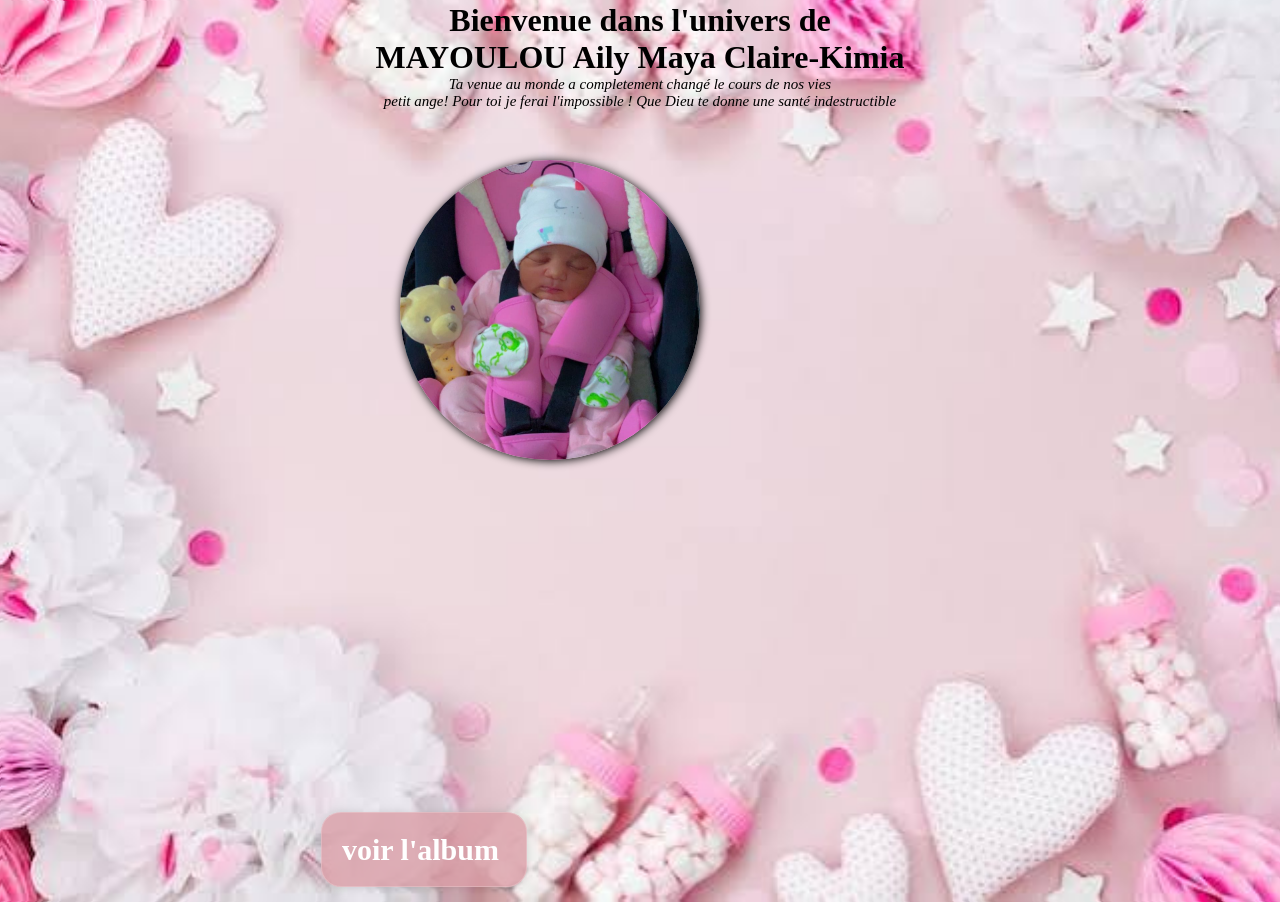
<file: index.html>
<!DOCTYPE html>
<html lang="en">
<head>
    <meta charset="UTF-8">
    <meta name="viewport" content="width=device-width, initial-scale=1.0">
    <title>AlbumMAYA</title>
    <link rel="stylesheet" href="style.css">
     <link rel="stylesheet" href="https://unpkg.com/aos@next/dist/aos.css" />
</head>
<body>
    <header>

    </header>
    <main>
        <h1 data-aos='fade-right' data-aos-duration="1000" data-aos-delay="100">Bienvenue dans l'univers de </h1 >
        <h1  data-aos='fade-left' data-aos-duration="1000" data-aos-delay="150">MAYOULOU Aily Maya Claire-Kimia </h1>
        <p class="texte-maya"  data-aos='fade-right' data-aos-duration="1000" data-aos-delay="170">Ta venue au monde a completement changé le cours de nos vies <br>petit ange! Pour toi je ferai l'impossible ! Que Dieu te donne une santé indestructible</p>
        <a  class="lien-album" href="presentation.html"> voir l'album </a>
        <img class="image" src="images/EIRD0126.JPG" alt=""  >
    </main>





















    <script src="java.js"></script>

    <script src="https://unpkg.com/aos@next/dist/aos.js"></script>
    <script>
    // 4. Initialisation obligatoire
    AOS.init({
      once:false,
      
      
    });
  </script>
</body>
</html>
</file>
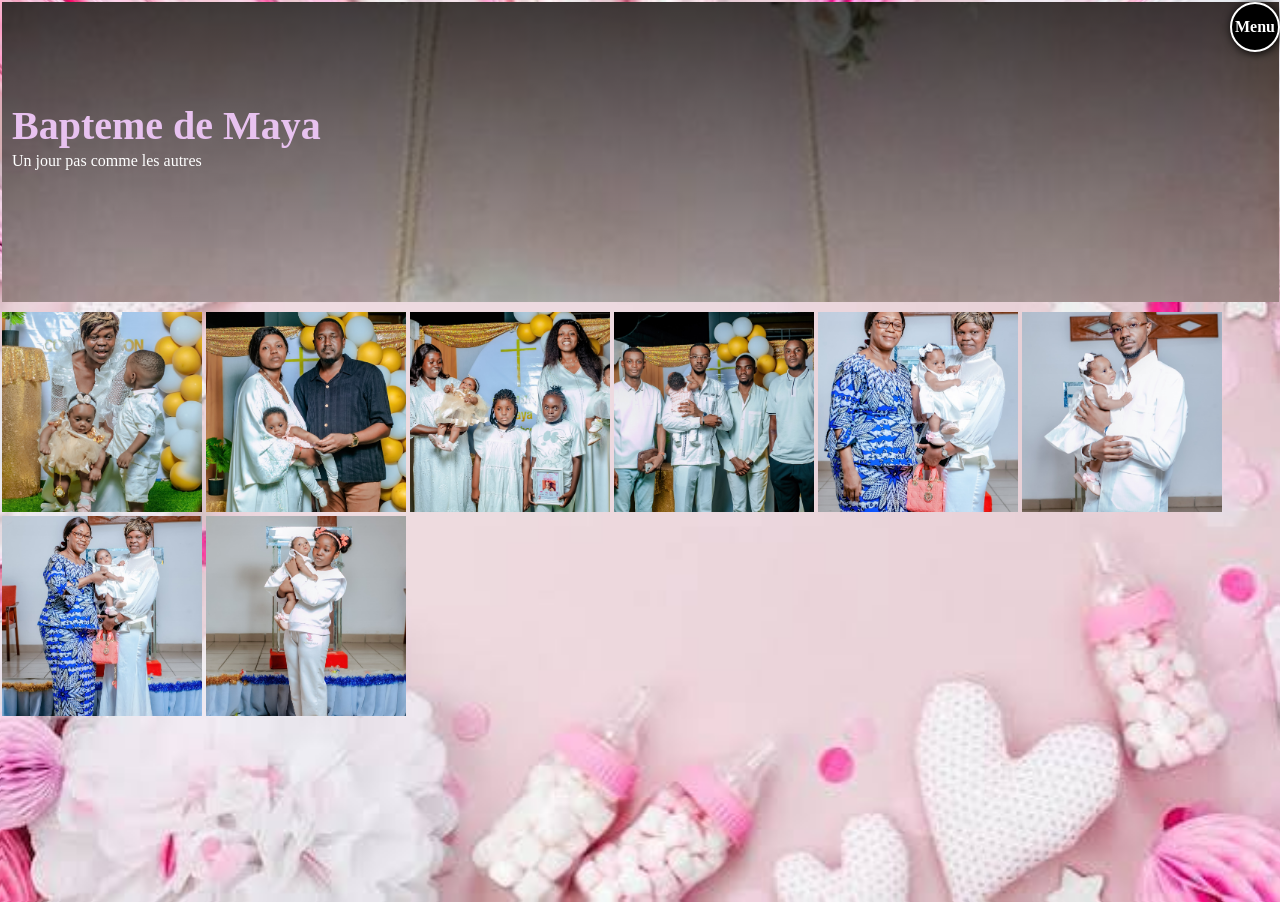
<file: album.html>
<!DOCTYPE html>
<html lang="en">
<head>
    <meta charset="UTF-8">
    <meta name="viewport" content="width=device-width, initial-scale=1.0">
    <title>AlbumMAYA</title>
    <link rel="stylesheet" href="style.css">
    <link rel="stylesheet" href="https://unpkg.com/aos@next/dist/aos.css" />
</head>
<body>
    
    
    
    <a href="presentation.html" class="Lien-retour">Menu</a>
    <div class="titre">
        <img src="images/images (46).jpeg" alt="">
        <div class="flou-titre"></div>
        <h3>Bapteme de Maya</h3>
        <p>Un jour pas comme les autres</p>
    </div>
  
    <img src="images/SELU0573.JPG" class="photo " alt="Photo" data-aos='zoom-in' data-aos-duration="1000" data-aos-delay="100">
    <img src="images/DJLZ4280.JPG" class="photo " alt="Photo" data-aos='zoom-in' data-aos-duration="1000" data-aos-delay="250">
    <img src="images/GXKJ0575.JPG" class="photo " alt="Photo" data-aos='zoom-in' data-aos-duration="1000" data-aos-delay="300">
    <img src="images/JTPV0742.JPG" class="photo " alt="Photo" data-aos='zoom-in' data-aos-duration="1000" data-aos-delay="450">
    <img src="images/LVQD6934.JPG" class="photo " alt="Photo" data-aos='zoom-in' data-aos-duration="1000" data-aos-delay="500">
    <img src="images/LWYN7784.JPG" class="photo " alt="Photo" data-aos='zoom-in' data-aos-duration="1000" data-aos-delay="650">
    <img src="images/RRDM1251.JPG" class="photo " alt="Photo" data-aos='zoom-in' data-aos-duration="1000" data-aos-delay="700">
    <img src="images/HQEJ6795.JPG" class="photo " alt="Photo" data-aos='zoom-in' data-aos-duration="1000" data-aos-delay="850">
  
<!-- Fenêtre d'agrandissement -->
    <div id="lightbox" class="lightbox">
        <span class="close">&times;</span>
        <img id="lightbox-img">
    </div>
   





















    <script src="java.js"></script>

    <script src="https://unpkg.com/aos@next/dist/aos.js"></script>
    <script>
    // 4. Initialisation obligatoire
    AOS.init({
      once:false,
      
      
    });
  </script>
</body>
</html>
</file>
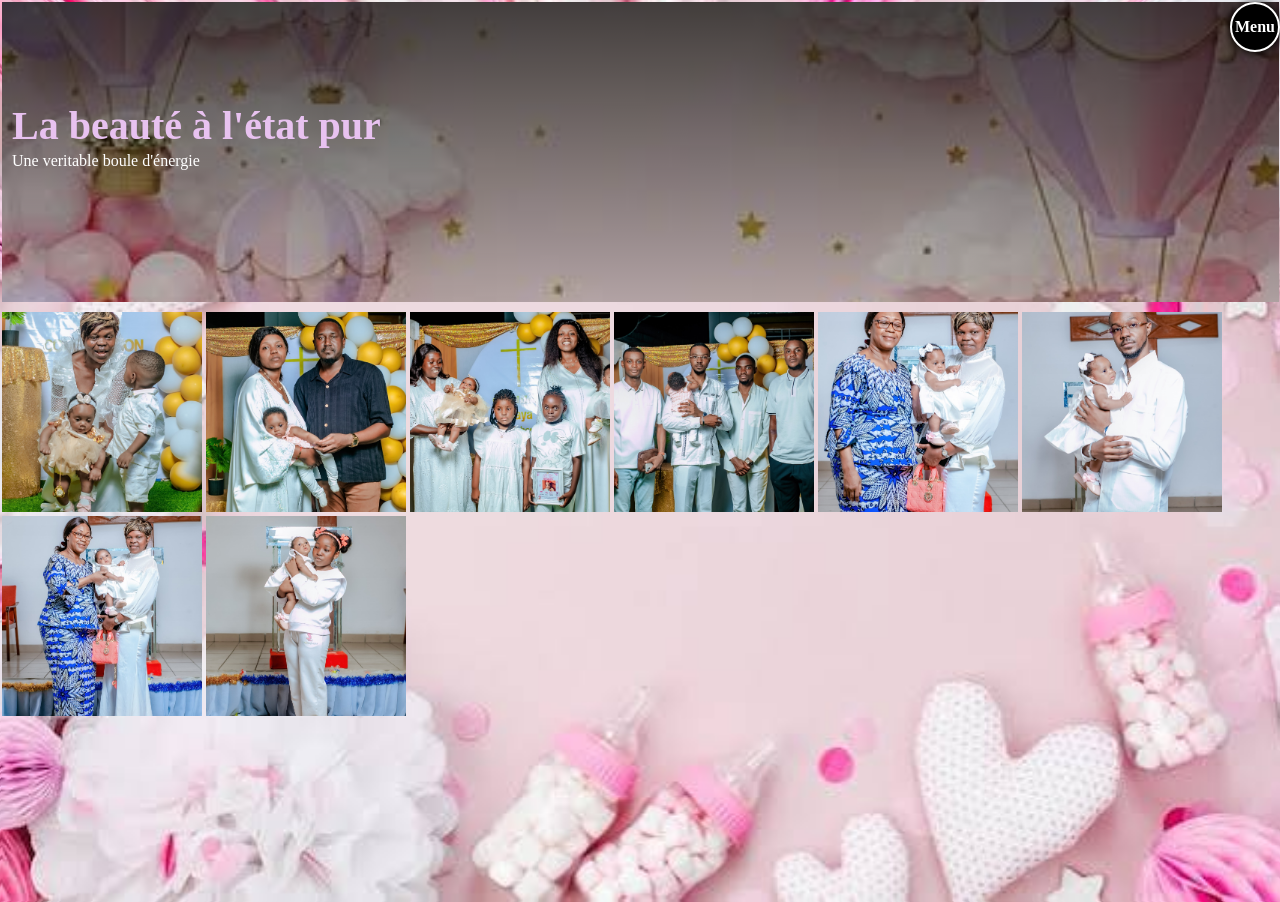
<file: beaute.html>
<!DOCTYPE html>
<html lang="en">
<head>
    <meta charset="UTF-8">
    <meta name="viewport" content="width=device-width, initial-scale=1.0">
    <title>AlbumMAYA</title>
    <link rel="stylesheet" href="style.css">
    <link rel="stylesheet" href="https://unpkg.com/aos@next/dist/aos.css" />
</head>
<body>
    
    
    
    <a href="presentation.html" class="Lien-retour">Menu</a>
     <div class="titre">
        <img src="images/images (44).jpeg" alt="">
        <div class="flou-titre"></div>
         <h3>La beauté à l'état pur</h3>
         <p>Une veritable boule d'énergie</p>
    </div>
  
    <img src="images/SELU0573.JPG" class="photo " alt="Photo" data-aos='zoom-in' data-aos-duration="1000" data-aos-delay="100">
    <img src="images/DJLZ4280.JPG" class="photo " alt="Photo" data-aos='zoom-in' data-aos-duration="1000" data-aos-delay="250">
    <img src="images/GXKJ0575.JPG" class="photo " alt="Photo" data-aos='zoom-in' data-aos-duration="1000" data-aos-delay="300">
    <img src="images/JTPV0742.JPG" class="photo " alt="Photo" data-aos='zoom-in' data-aos-duration="1000" data-aos-delay="450">
    <img src="images/LVQD6934.JPG" class="photo " alt="Photo" data-aos='zoom-in' data-aos-duration="1000" data-aos-delay="500">
    <img src="images/LWYN7784.JPG" class="photo " alt="Photo" data-aos='zoom-in' data-aos-duration="1000" data-aos-delay="650">
    <img src="images/RRDM1251.JPG" class="photo " alt="Photo" data-aos='zoom-in' data-aos-duration="1000" data-aos-delay="700">
    <img src="images/HQEJ6795.JPG" class="photo " alt="Photo" data-aos='zoom-in' data-aos-duration="1000" data-aos-delay="850">
  
<!-- Fenêtre d'agrandissement -->
    <div id="lightbox" class="lightbox">
        <span class="close">&times;</span>
        <img id="lightbox-img">
    </div>
   





















    <script src="java.js"></script>

    <script src="https://unpkg.com/aos@next/dist/aos.js"></script>
    <script>
    // 4. Initialisation obligatoire
    AOS.init({
      once:false,
      
      
    });
  </script>
</body>
</html>
</file>
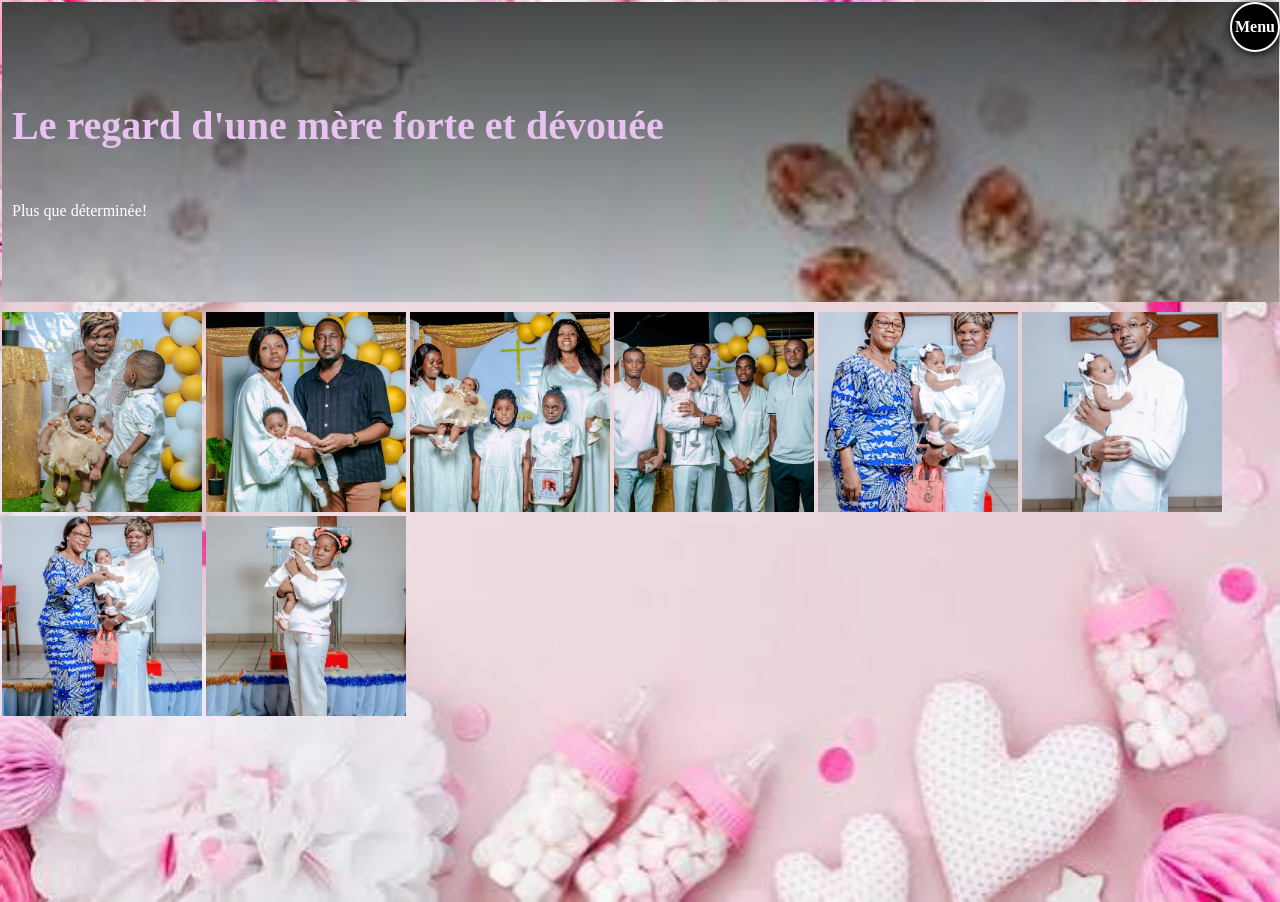
<file: femme.html>
<!DOCTYPE html>
<html lang="en">
<head>
    <meta charset="UTF-8">
    <meta name="viewport" content="width=device-width, initial-scale=1.0">
    <title>AlbumMAYA</title>
    <link rel="stylesheet" href="style.css">
    <link rel="stylesheet" href="https://unpkg.com/aos@next/dist/aos.css" />
</head>
<body>
    
    
    
    <a href="presentation.html" class="Lien-retour">Menu</a>
     <div class="titre">
        <img src="images/images (29).jpeg" alt="">
        <div class="flou-titre"></div>
        <h3>Le regard d'une mère forte et dévouée</h3>
        <p class="p-p">Plus que déterminée!</p>
    </div>
  
    <img src="images/SELU0573.JPG" class="photo " alt="Photo" data-aos='zoom-in' data-aos-duration="1000" data-aos-delay="100">
    <img src="images/DJLZ4280.JPG" class="photo " alt="Photo" data-aos='zoom-in' data-aos-duration="1000" data-aos-delay="250">
    <img src="images/GXKJ0575.JPG" class="photo " alt="Photo" data-aos='zoom-in' data-aos-duration="1000" data-aos-delay="300">
    <img src="images/JTPV0742.JPG" class="photo " alt="Photo" data-aos='zoom-in' data-aos-duration="1000" data-aos-delay="450">
    <img src="images/LVQD6934.JPG" class="photo " alt="Photo" data-aos='zoom-in' data-aos-duration="1000" data-aos-delay="500">
    <img src="images/LWYN7784.JPG" class="photo " alt="Photo" data-aos='zoom-in' data-aos-duration="1000" data-aos-delay="650">
    <img src="images/RRDM1251.JPG" class="photo " alt="Photo" data-aos='zoom-in' data-aos-duration="1000" data-aos-delay="700">
    <img src="images/HQEJ6795.JPG" class="photo " alt="Photo" data-aos='zoom-in' data-aos-duration="1000" data-aos-delay="850">
  
<!-- Fenêtre d'agrandissement -->
    <div id="lightbox" class="lightbox">
        <span class="close">&times;</span>
        <img id="lightbox-img">
    </div>
   





















    <script src="java.js"></script>

    <script src="https://unpkg.com/aos@next/dist/aos.js"></script>
    <script>
    // 4. Initialisation obligatoire
    AOS.init({
      once:false,
      
      
    });
  </script>
</body>
</html>
</file>
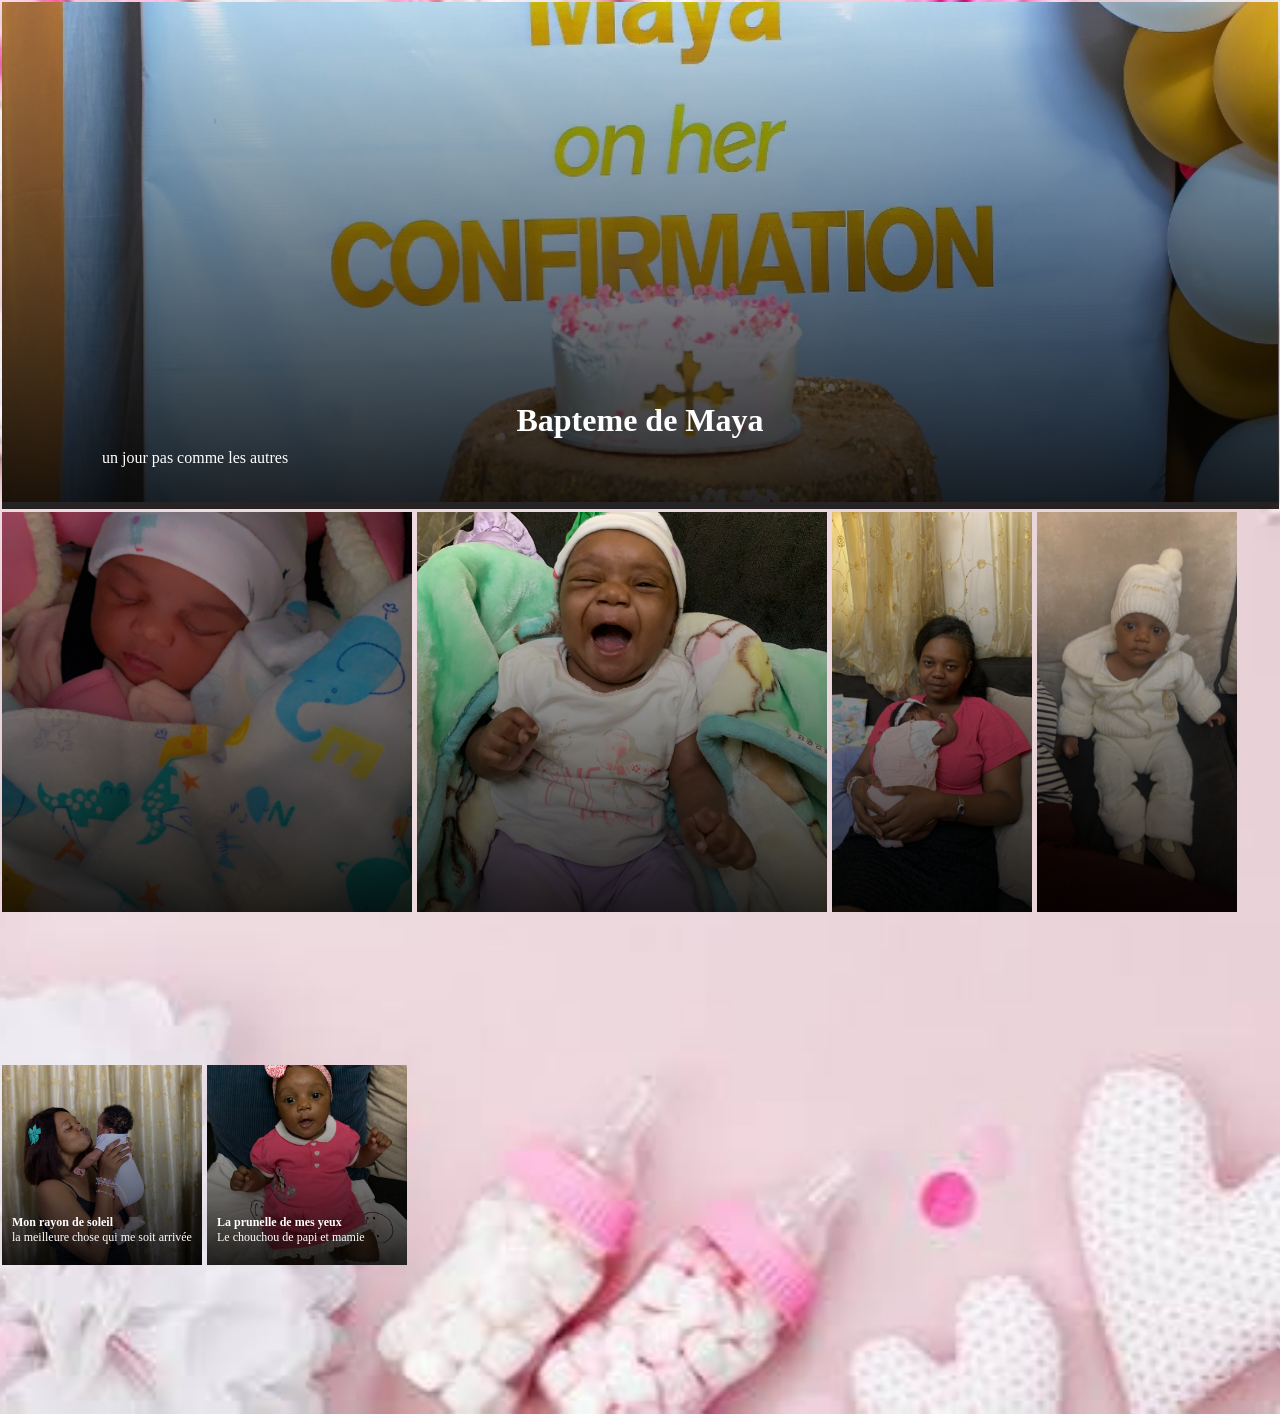
<file: presentation.html>
<!DOCTYPE html>
<html lang="en">
<head>
    <meta charset="UTF-8">
    <meta name="viewport" content="width=device-width, initial-scale=1.0">
    <title>AlbumMAYA</title>
    <link rel="stylesheet" href="style.css">
     <link rel="stylesheet" href="https://unpkg.com/aos@next/dist/aos.css" />
</head>
<body>
    <header>

    </header>
    <main>
    <div class="imagedefond ">
        <a href="album.html" class="flou-image"></a>
    </div>
    <h1 class="bateme" data-aos='fade-up' data-aos-duration="1000" data-aos-delay="100">Bapteme de Maya</h1>
    <p class="textebateme" class="bateme" data-aos='fade-up' data-aos-duration="1000" data-aos-delay="150">un jour pas comme les autres</p>
    <div class="contenair">
        <div class="boite1" data-aos='zoom-in' data-aos-duration="1000" data-aos-delay="100" >
            <a class="flou" href="naissance.html"   ></a>
            <h3 class="bateme" data-aos='fade-up' data-aos-duration="1000" data-aos-delay="100">Naissance de Maya</h3>
            <p class="bateme" data-aos='fade-up' data-aos-duration="1000" data-aos-delay="100">La venue d'une princesse!</p>
        </div>
        <div class="boite2">
            <a class="flou" href="sourire.html"></a>
            <h3 class="bateme" data-aos='fade-up' data-aos-duration="1000" data-aos-delay="100">Le sourire d'une princesse</h3>
            <p class="bateme" data-aos='fade-up' data-aos-duration="1000" data-aos-delay="100">Des moments rares!</p>
        </div>
        <div class="boite3">
            <a class="flou" href="femme.html"></a>
            <h3 class="bateme" data-aos='fade-up' data-aos-duration="1000" data-aos-delay="100">Le regard d'une mère forte et dévouée</h3>
            <p class="bateme" data-aos='fade-up' data-aos-duration="1000" data-aos-delay="100">Plus que déterminée!</p>
        </div>
        <div class="boite4">
            <a class="flou" href="beaute.html"></a>
            <h3 class="bateme" data-aos='fade-up' data-aos-duration="1000" data-aos-delay="100">La beauté à l'état pur</h3>
            <p class="bateme" data-aos='fade-up' data-aos-duration="1000" data-aos-delay="100">Une veritable boule d'énergie</p>
        </div>
        <div class="boite5">
            <a class="flou" href="soleil.html"></a>
            <h3>Mon rayon de soleil</h3>
            <p>la meilleure chose qui me soit arrivée</p>
        </div>
        <div class="boite6" href="prunelle.html">
            <a class="flou" href="prunelle.html"></a>
            <h3>La prunelle de mes yeux</h3>
            <p>Le chouchou de papi et mamie</p>
        </div>
    </div>
    
    
    </main>





















    <script src="java.js"></script>

    <script src="https://unpkg.com/aos@next/dist/aos.js"></script>
    <script>
    // 4. Initialisation obligatoire
    AOS.init({
      once:false,
      
      
    });
  </script>
</body>
</html>
</file>
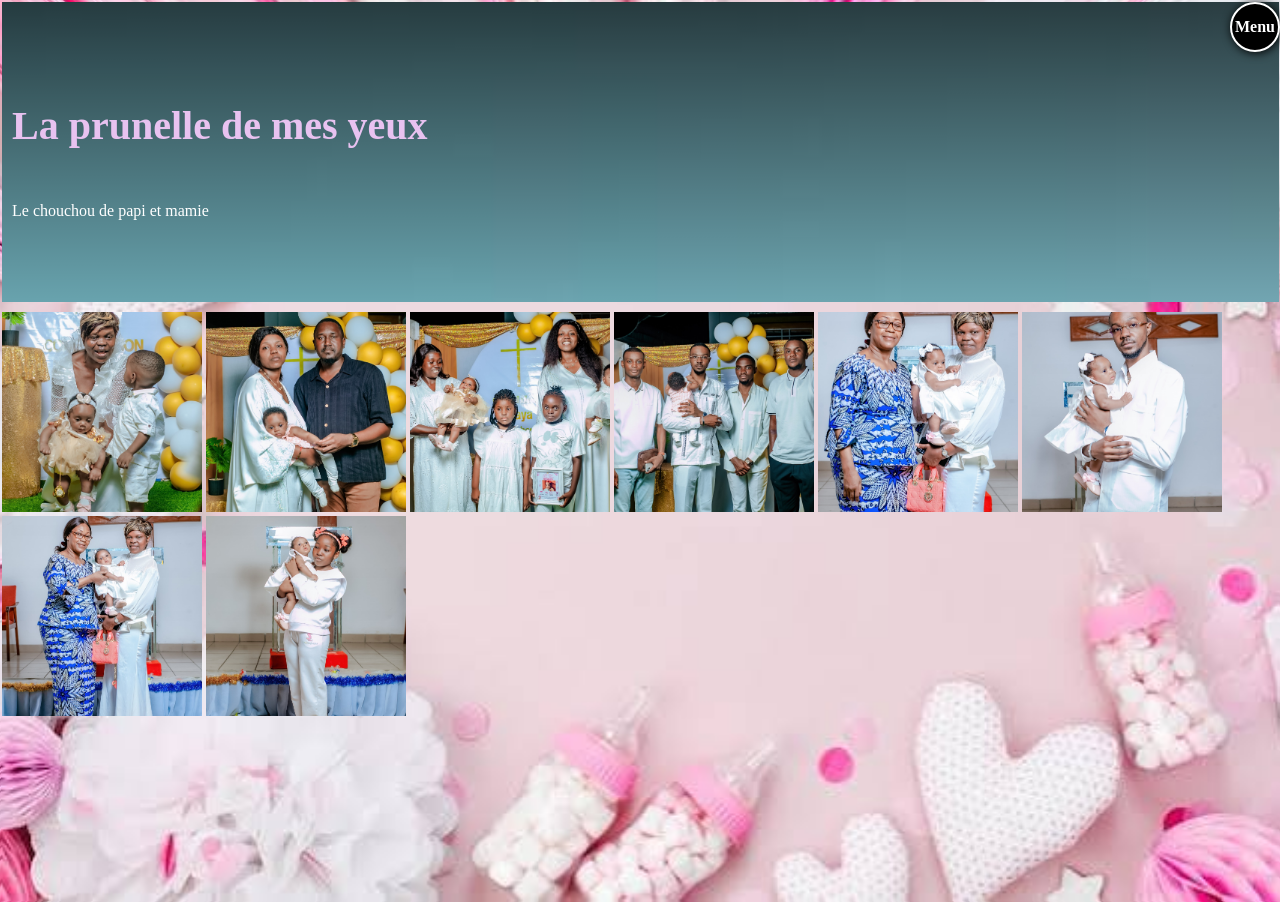
<file: prunelle.html>
<!DOCTYPE html>
<html lang="en">
<head>
    <meta charset="UTF-8">
    <meta name="viewport" content="width=device-width, initial-scale=1.0">
    <title>AlbumMAYA</title>
    <link rel="stylesheet" href="style.css">
    <link rel="stylesheet" href="https://unpkg.com/aos@next/dist/aos.css" />
</head>
<body>
    
    
    
    <a href="presentation.html" class="Lien-retour">Menu</a>
     <div class="titre">
        <img src="images/images (50).jpeg" alt="">
        <div class="flou-titre"></div>
         <h3>La prunelle de mes yeux</h3>
         <p class="p-p">Le chouchou de papi et mamie</p>
    </div>
  
    <img src="images/SELU0573.JPG" class="photo " alt="Photo" data-aos='zoom-in' data-aos-duration="1000" data-aos-delay="100">
    <img src="images/DJLZ4280.JPG" class="photo " alt="Photo" data-aos='zoom-in' data-aos-duration="1000" data-aos-delay="250">
    <img src="images/GXKJ0575.JPG" class="photo " alt="Photo" data-aos='zoom-in' data-aos-duration="1000" data-aos-delay="300">
    <img src="images/JTPV0742.JPG" class="photo " alt="Photo" data-aos='zoom-in' data-aos-duration="1000" data-aos-delay="450">
    <img src="images/LVQD6934.JPG" class="photo " alt="Photo" data-aos='zoom-in' data-aos-duration="1000" data-aos-delay="500">
    <img src="images/LWYN7784.JPG" class="photo " alt="Photo" data-aos='zoom-in' data-aos-duration="1000" data-aos-delay="650">
    <img src="images/RRDM1251.JPG" class="photo " alt="Photo" data-aos='zoom-in' data-aos-duration="1000" data-aos-delay="700">
    <img src="images/HQEJ6795.JPG" class="photo " alt="Photo" data-aos='zoom-in' data-aos-duration="1000" data-aos-delay="850">
  
<!-- Fenêtre d'agrandissement -->
    <div id="lightbox" class="lightbox">
        <span class="close">&times;</span>
        <img id="lightbox-img">
    </div>
   





















    <script src="java.js"></script>

    <script src="https://unpkg.com/aos@next/dist/aos.js"></script>
    <script>
    // 4. Initialisation obligatoire
    AOS.init({
      once:false,
      
      
    });
  </script>
</body>
</html>
</file>
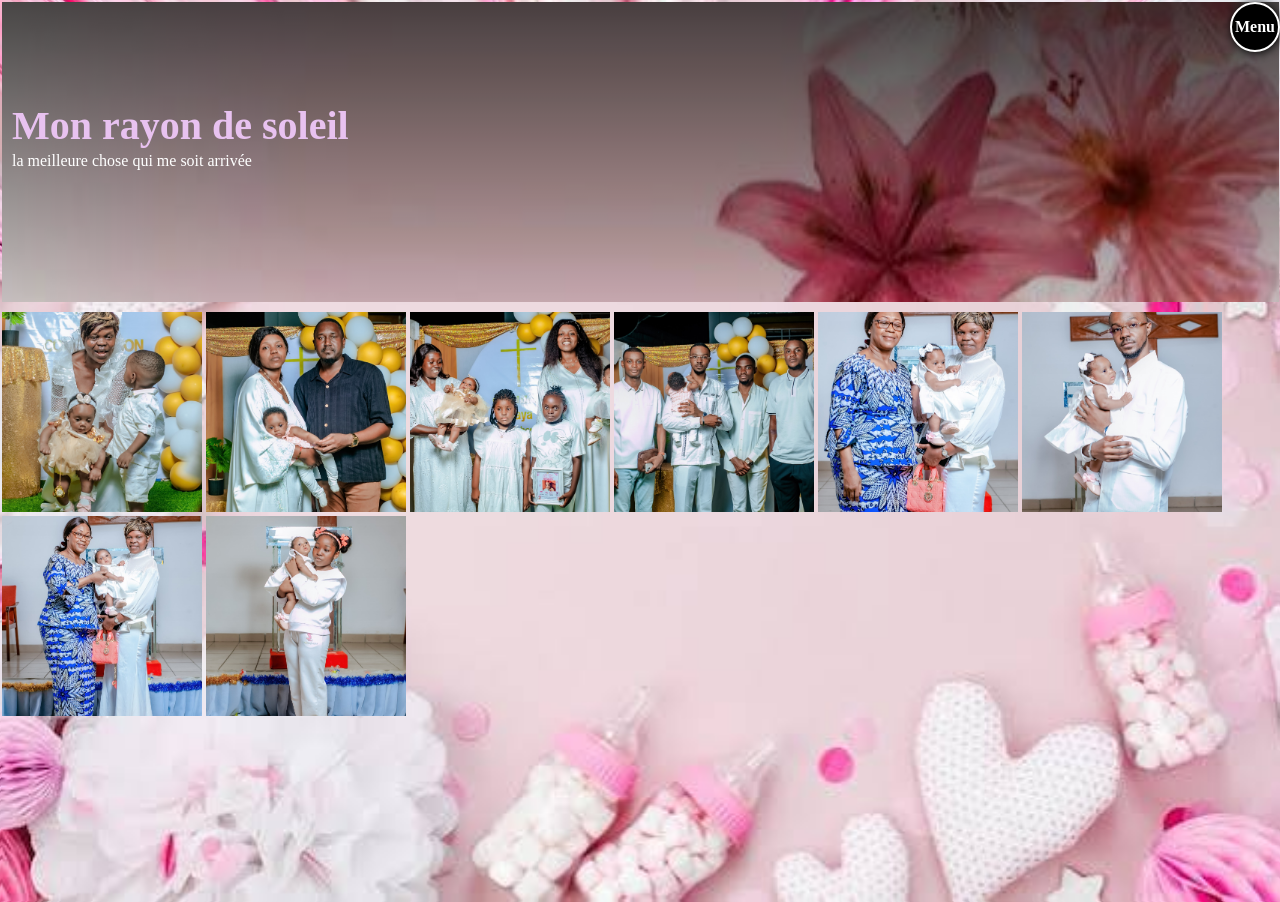
<file: soleil.html>
<!DOCTYPE html>
<html lang="en">
<head>
    <meta charset="UTF-8">
    <meta name="viewport" content="width=device-width, initial-scale=1.0">
    <title>AlbumMAYA</title>
    <link rel="stylesheet" href="style.css">
    <link rel="stylesheet" href="https://unpkg.com/aos@next/dist/aos.css" />
</head>
<body>
    
    
    
    <a href="presentation.html" class="Lien-retour">Menu</a>
     <div class="titre">
        <img src="images/images (23).jpeg" alt="">
        <div class="flou-titre"></div>
        <h3>Mon rayon de soleil</h3>
        <p>la meilleure chose qui me soit arrivée</p>
    </div>
  
    <img src="images/SELU0573.JPG" class="photo " alt="Photo" data-aos='zoom-in' data-aos-duration="1000" data-aos-delay="100">
    <img src="images/DJLZ4280.JPG" class="photo " alt="Photo" data-aos='zoom-in' data-aos-duration="1000" data-aos-delay="250">
    <img src="images/GXKJ0575.JPG" class="photo " alt="Photo" data-aos='zoom-in' data-aos-duration="1000" data-aos-delay="300">
    <img src="images/JTPV0742.JPG" class="photo " alt="Photo" data-aos='zoom-in' data-aos-duration="1000" data-aos-delay="450">
    <img src="images/LVQD6934.JPG" class="photo " alt="Photo" data-aos='zoom-in' data-aos-duration="1000" data-aos-delay="500">
    <img src="images/LWYN7784.JPG" class="photo " alt="Photo" data-aos='zoom-in' data-aos-duration="1000" data-aos-delay="650">
    <img src="images/RRDM1251.JPG" class="photo " alt="Photo" data-aos='zoom-in' data-aos-duration="1000" data-aos-delay="700">
    <img src="images/HQEJ6795.JPG" class="photo " alt="Photo" data-aos='zoom-in' data-aos-duration="1000" data-aos-delay="850">
  
<!-- Fenêtre d'agrandissement -->
    <div id="lightbox" class="lightbox">
        <span class="close">&times;</span>
        <img id="lightbox-img">
    </div>
   





















    <script src="java.js"></script>

    <script src="https://unpkg.com/aos@next/dist/aos.js"></script>
    <script>
    // 4. Initialisation obligatoire
    AOS.init({
      once:false,
      
      
    });
  </script>
</body>
</html>
</file>
<file: style.css>
*{
    margin: 0;
    padding: 0;
    box-sizing: border-box;
    font-family: "ubuntu";
}
body, html{
    background: url("images/images (48).jpeg") center/cover;
    overflow-x: hidden;
    min-height: 100vh;
    padding: 1px;
    
    
}

.Lien-retour{
    width: 50px;
    height: 50px;
    background:black;
    align-content: center;
    text-decoration: none;
    z-index: 999;
    color: white;
    font-weight: bold;
    text-align: center;
    position: fixed;
    border-radius: 50%;
    border: 2px solid white;
    box-shadow: 1px 1px 10px black;
    right: 0;
    
   
    
}

h1{
    color: black;
    text-align: center;


}
.lien-album{
    text-decoration: none;
    position: relative;
    left: 25%;
    top: 400px;
    font-size: 30px;
    text-justify: center;
    color: white;
    background: rgba(218, 159, 168, 0.808);
    border-radius: 20px;
    border: 1px solid rgba(255, 255, 255, 0.2);
    backdrop-filter: blur(10px);
    padding: 20px;
    font-weight: bolder;
     box-shadow: 0px 1px 10px rgba(0, 0, 0, 0.13);
    
    
}
.image{
  /* Cette découpe complexe dessine la forme du chien (exemple simplifié) */
  clip-path: path("M 10 130 C 20 100, 50 100, 60 130 S 100 150, 110 130 M 150 130 C 140 100, 110 100, 100 130 S 60 150, 50 130 ...");
  width: 100%;
  width: 300px;
  border-radius: 50%;
  height: 300px;
  object-fit: cover;
  position: relative;
  left: 15%;
  animation: rotation 50s ease infinite forwards;
  box-shadow: 1px 1px 10px black;

}
.texte-maya{
    font-size: 15px;
    font-style: oblique;
    margin-bottom: 50px;
    position:relative;
    /* left: 40px; */
    text-align: center;
    color: rgb(165, 162, 162)smoke;
}
.imagedefond{
    width: 100%;
    height: 500px;
    background: url("images/SLAK4984.JPG") center/cover;
    position: relative;
}
.flou-image{
    width: 100vw;
    height:507px;
    background: linear-gradient(rgba(0, 0, 0, 0), rgba(0, 0, 0, 0.849));
    position: absolute;
    top: 0;
}
.bateme{
    position: relative;
    bottom: 100px;
    left: 0;
    
    color: white;
    
    
}    
.textebateme{
    position: relative;
    bottom: 90px;
    color: white;
    left: 100px;
}

img{
    width: 200px;
    height: 200px;
    object-fit: cover;
}

.album{
    display: flex;
}    

.titre{
    width: 100vw;
    height: 300px;
    position: relative;
    margin-bottom: 10px;

}
.titre img{
    width: 100%;
    height: 100%;
    background-position: center;
    background-size: cover;
    position: relative;
    
}
.titre h3{
    position: absolute;
    top: 100px;
    font-size: 40px;
    color: rgb(232, 194, 240);
    left: 10px;

}
.titre p{
    position: absolute;
    top: 150px;
    color: white;
    left: 10px;
}
.titre .p-p{
    position: absolute;
    top:200px;
}

.flou-titre{
    width: 100%;
    height: 100%;
    background: linear-gradient(rgba(0, 0, 0, 0.719),rgba(0, 0, 0, 0.226));
    position: absolute;
    top: 0;
}

@keyframes rotation{
    from{ transform: rotate(0);}
    to{ transform: rotate(360deg);}
}

.photo{
    width:200px;
    cursor:pointer;
    transition:0.3s;
}

.photo:hover{
    transform:scale(1.05);
}

/* Fenêtre plein écran */
.lightbox{
    display:none;
    position:fixed;
    z-index:9999;
    left:0;
    top:0;
    width:100%;
    height:100%;
    backdrop-filter: blur(30px);
    transition: 2s;


    justify-content:center;
    align-items:center;
}

.lightbox img{
    width:100vw;
    height:500px;
    border-radius:10px;
    background-position: center;
    transition: 2s;

    
}



.close{
    position:absolute;
    top:20px;
    right:30px;
    color:white;
    font-size:40px;
    cursor:pointer;
}

.contenair{
    width: 100vw;
    min-height: 100dvh;
    display: flex;
    flex-wrap: wrap;
    gap: 5px;
    margin-top: -45px;
   
}

.boite1 .flou{
    width: 100%;
    height: 100%;
    position: absolute;
    top: 0;
    background: linear-gradient(rgba(0, 0, 0, 0), rgba(0, 0, 0, 0.849));
}
.boite2 .flou{
    width: 100%;
    height: 100%;
    position: absolute;
    top: 0;
    background: linear-gradient(rgba(0, 0, 0, 0), rgba(0, 0, 0, 0.849));
}
.boite3 .flou{
    width: 100%;
    height: 100%;
    position: absolute;
    top: 0;
    background: linear-gradient(rgba(0, 0, 0, 0), rgba(0, 0, 0, 0.849));
}
.boite4 .flou{
    width: 100%;
    height: 100%;
    position: absolute;
    top: 0;
    background: linear-gradient(rgba(0, 0, 0, 0), rgba(0, 0, 0, 0.849));
}
.boite5 .flou{
    width: 100%;
    height: 100%;
    position: absolute;
    top: 0;
    background: linear-gradient(rgba(0, 0, 0, 0), rgba(0, 0, 0, 0.849));
}
.boite6 .flou{
    width: 100%;
    height: 100%;
    position: absolute;
    top: 0;
    background: linear-gradient(rgba(0, 0, 0, 0), rgba(0, 0, 0, 0.849));
}
.boite1{
    width: 410px;
    height: 400px;
    background: url("images/IMG_7857.JPG") center/cover;
    position: relative;

}

    
  

    
.boite2{
    min-width: 410px;
    height: 400px;
    background: url("images/IMG_8517.JPG") center/cover;
    position: relative;
    background-repeat: no-repeat;

}
.boite3{
    width: 200px;
    height: 400px;
    background: url("images/IMG_8233.JPG") center/cover;
    position: relative;

}
.boite4{
    width: 200px;
    height: 400px;
    background: url("images/IMG_8985.JPG") center/cover;
    position: relative;

}
.boite5{
    width: 200px;
    height: 200px;
    background: url("images/IMG_3983.JPG") center/cover;
    position: relative;

}
.boite6{
    width: 200px;
    height: 200px;
    background: url("images/TKTE0755.JPG") center/cover;
    position: relative;

}

.boite1 p, .boite1 h3 {
    color: white;
    position: relative;
    top: 300px;
    left: 10px;
    font-size: 12px;

}

.boite2 p,.boite2 h3{
    color: white;
    position: relative;
    top: 300px;
    left: 10px;
    font-size: 12px;

}
.boite3 p,.boite3 h3{
    color: white;
    position: relative;
    top: 320px;
    left: 10px;
    font-size: 12px;

}
.boite4 p,.boite4 h3{
    color: white;
    position: relative;
    top: 320px;
    left: 10px;
    font-size: 12px;

}
.boite5 p,.boite5 h3{
    color: white;
    position: relative;
    top: 150px;
    left: 10px;
    font-size: 12px;

}
.boite6 p,.boite6 h3{
    color: white;
    position: relative;
    top: 150px;
    left: 10px;
    font-size: 12px;

}

/* zoom d'image animation ===================================*/


@keyframes zoom{
    0%{
        transform: scale(1);
    }

    50%{
        transform: scale(1.02);
    }

    100%{
        transform: scale(1);
    }
}
.zoom-img{
    animation: zoom 5s ease-in-out infinite;
}

/* degrader de bordure============================= */
.box{
    border:1px solid transparent;
    border-radius:5px;
    background:
        linear-gradient(white, white) padding-box,
        linear-gradient(90deg,#00bfff,#8a2be2,#06c063,#00bfff) border-box;

    background-size:100% 100%, 300% 100%;
    animation:borderGradient 5s linear infinite;
}

@keyframes borderGradient{
    from{
        background-position:0 0, 0% 50%;
    }

    to{
        background-position:0 0, 300% 50%;
    }
}
</file>
